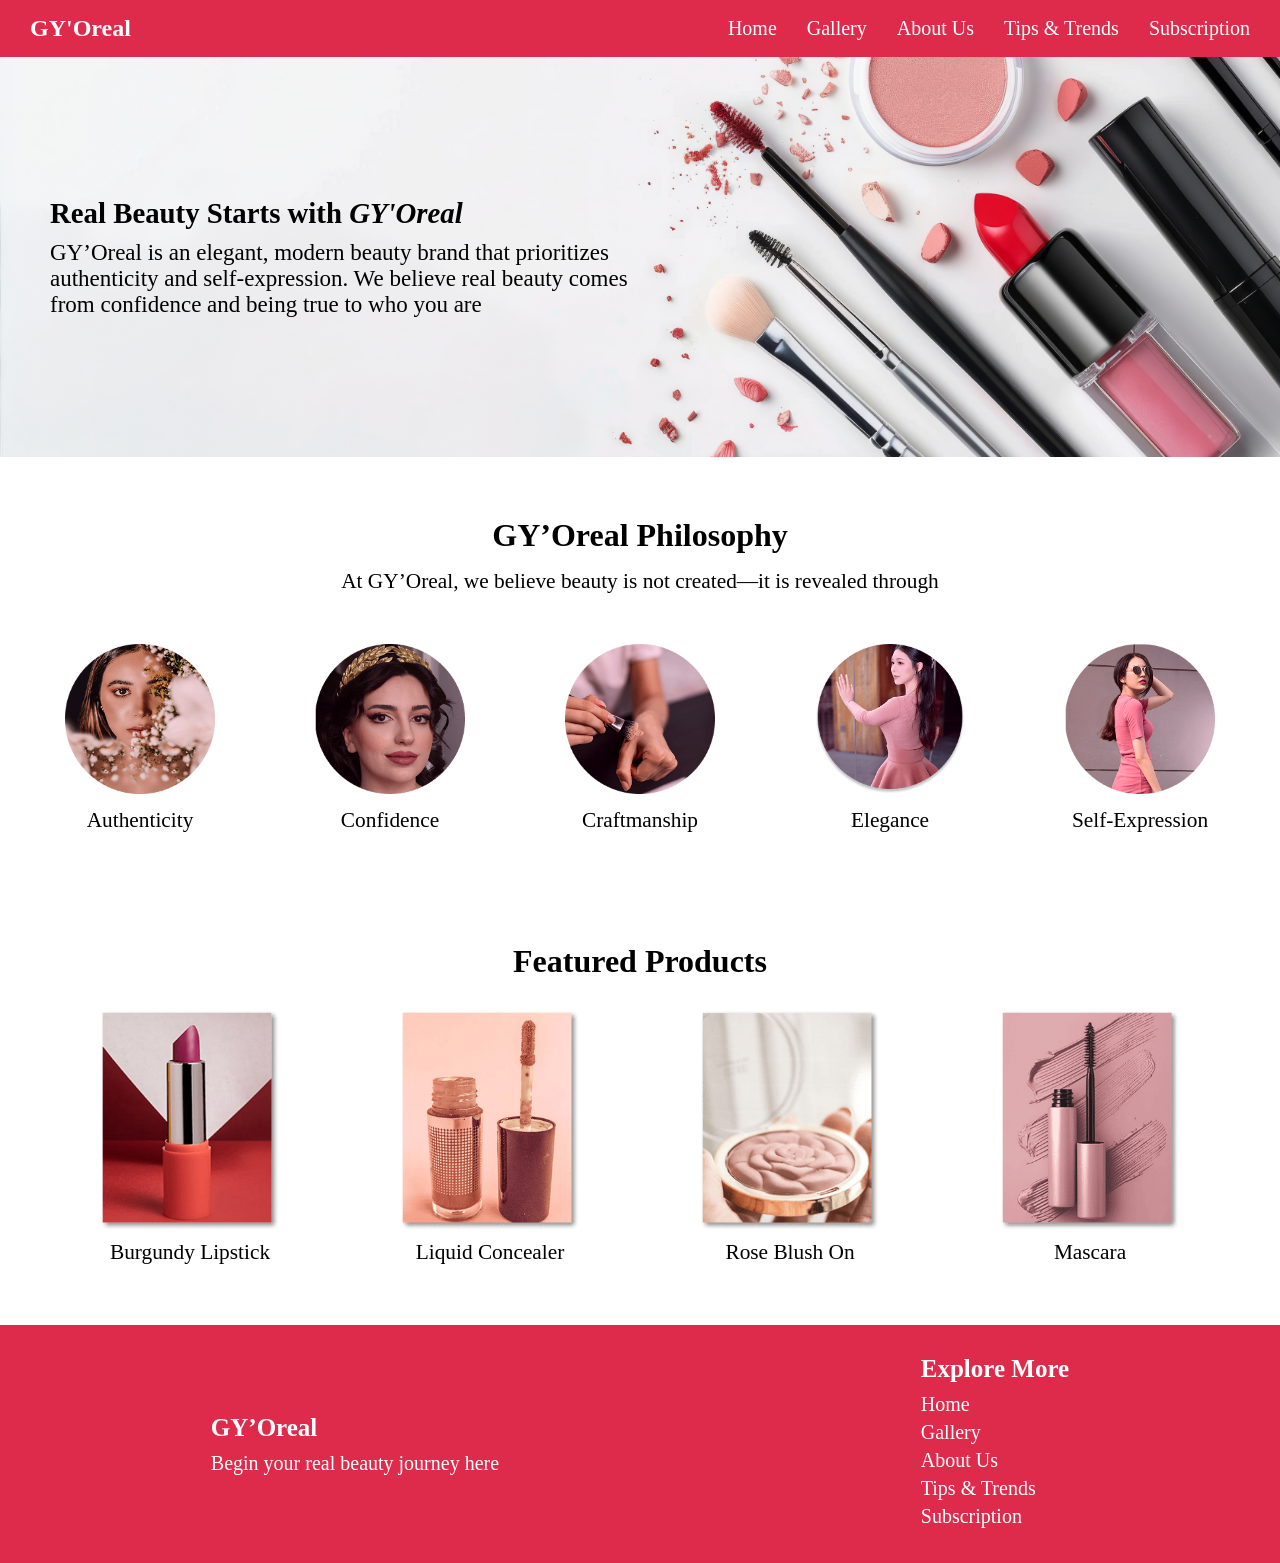
<file: index.html>
<!doctype html>
<html lang="en">
  <head>
    <meta charset="UTF-8" />
    <meta name="viewport" content="width=device-width, initial-scale=1.0" />
    <title>Home Page</title>
    <link rel="stylesheet" href="style.css" />
    <link rel="preconnect" href="https://fonts.googleapis.com" />
    <link rel="preconnect" href="https://fonts.gstatic.com" crossorigin />
    <link
      href="https://fonts.googleapis.com/css2?family=Plus+Jakarta+Sans:ital,wght@0,200..800;1,200..800&display=swap"
      rel="stylesheet"
    />
  </head>

  <body>
    <header>
      <div class="navbar">
        <nav class="nav-container">
          <div class="top-nav">
            <h1 class="logo">GY'Oreal</h1>
            <button class="menu-toggle">☰</button>
          </div>

          <ul class="nav-menu">
            <li><a href="index.html">Home</a></li>
            <li><a href="gallery.html">Gallery</a></li>
            <li><a href="about.html">About Us</a></li>
            <li><a href="tips.html">Tips & Trends</a></li>
            <li><a href="subscription.html">Subscription</a></li>
          </ul>
        </nav>
      </div>
    </header>

    <main>
      <section class="introduction">
        <div class="intro-content">
          <h1>Real Beauty Starts with <i>GY'Oreal</i></h1>
          <p>
            GY’Oreal is an elegant, modern beauty brand that prioritizes
            authenticity and self-expression. We believe real beauty comes from
            confidence and being true to who you are
          </p>
        </div>
      </section>

      <section class="philosophy">
        <h1>GY’Oreal Philosophy</h1>
        <p>
          At GY’Oreal, we believe beauty is not created—it is revealed through
        </p>

        <div class="philo-container">
          <div class="philo-item">
            <img src="Ellipse 1.png" alt="image 1" />
            <p>Authenticity</p>
          </div>

          <div class="philo-item">
            <img src="Ellipse 2.png" alt="image 2" />
            <p>Confidence</p>
          </div>

          <div class="philo-item">
            <img src="Ellipse 3.png" alt="image 3" />
            <p>Craftmanship</p>
          </div>

          <div class="philo-item">
            <img src="Ellipse 4.png" alt="image 4" />
            <p>Elegance</p>
          </div>

          <div class="philo-item">
            <img src="Ellipse 5.png" alt="image 5" />
            <p>Self-Expression</p>
          </div>
        </div>
      </section>

      <section class="products">
        <h1>Featured Products</h1>

        <div class="product-container">
          <div class="product-card">
            <img src="Burgundy lipstick.png" alt="Burgundy Lipstick" />
            <p>Burgundy Lipstick</p>
          </div>

          <div class="product-card">
            <img src="Liquid Concealer.png" alt="Liquid Concealer" />
            <p>Liquid Concealer</p>
          </div>

          <div class="product-card">
            <img src="Rose blush on.png" alt="Rose Blush On" />
            <p>Rose Blush On</p>
          </div>

          <div class="product-card">
            <img src="Mascara.png" alt="Mascara" />
            <p>Mascara</p>
          </div>
        </div>
      </section>
    </main>

    <footer class="footer">
      <div class="footer-left">
        <h1>GY’Oreal</h1>
        <p>Begin your real beauty journey here</p>
      </div>

      <div class="footer-middle">
        <h1>Explore More</h1>
        <ul class="footer-menu">
          <li><a href="index.html">Home</a></li>
          <li><a href="gallery.html">Gallery</a></li>
          <li><a href="about.html">About Us</a></li>
          <li><a href="tips.html">Tips & Trends</a></li>
          <li><a href="subscription.html">Subscription</a></li>
        </ul>
      </div>
    </footer>

    <script src="script.js"></script>
  </body>
</html>
</file>
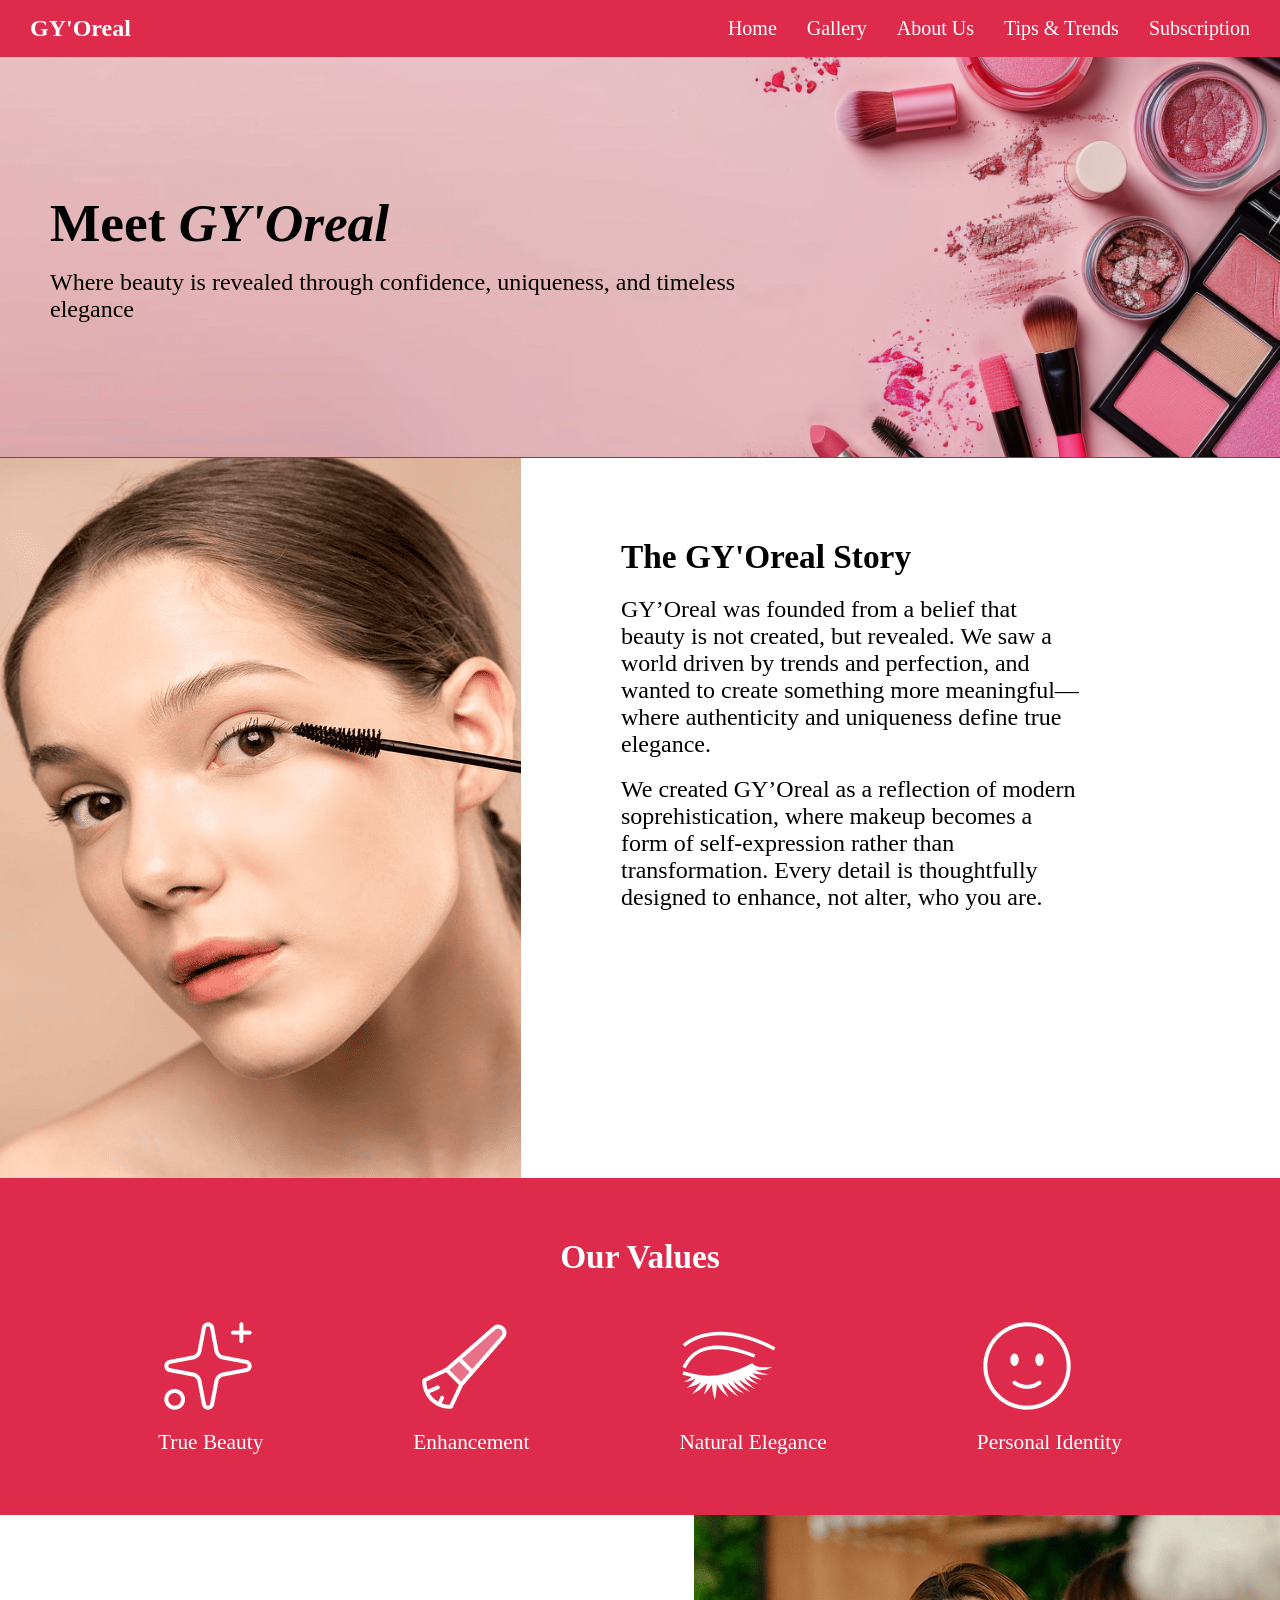
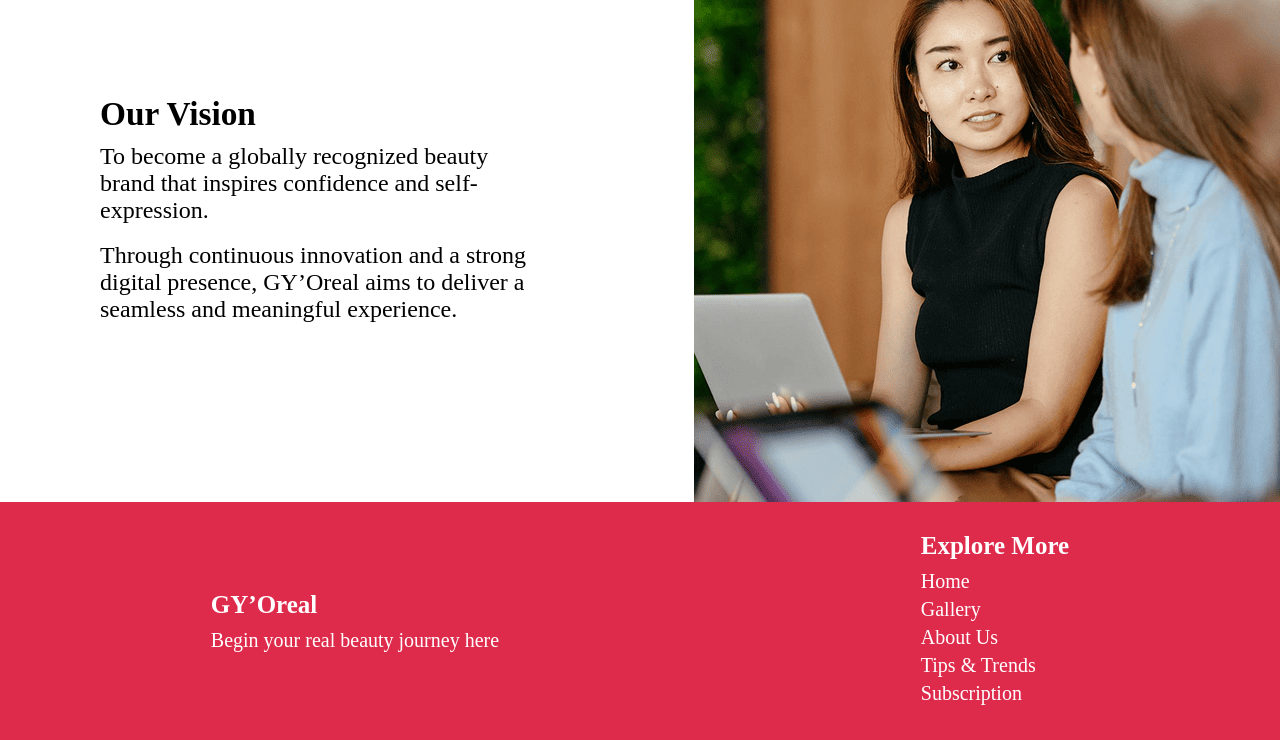
<file: about.html>
<!doctype html>
<html lang="en">
  <head>
    <meta charset="UTF-8" />
    <meta name="viewport" content="width=device-width, initial-scale=1.0" />
    <title>About Us Page</title>
    <link rel="stylesheet" href="style.css" />
    <link rel="preconnect" href="https://fonts.googleapis.com" />
    <link rel="preconnect" href="https://fonts.gstatic.com" crossorigin />
    <link
      href="https://fonts.googleapis.com/css2?family=Plus+Jakarta+Sans:ital,wght@0,200..800;1,200..800&display=swap"
      rel="stylesheet"
    />
  </head>

  <body>
    <header>
      <div class="navbar">
        <nav class="nav-container">
          <div class="top-nav">
            <h1 class="logo">GY'Oreal</h1>
            <button class="menu-toggle">☰</button>
          </div>

          <ul class="nav-menu">
            <li><a href="index.html">Home</a></li>
            <li><a href="gallery.html">Gallery</a></li>
            <li><a href="about.html">About Us</a></li>
            <li><a href="tips.html">Tips & Trends</a></li>
            <li><a href="subscription.html">Subscription</a></li>
          </ul>
        </nav>
      </div>

      <div id="hero-about">
        <div class="hero-about-content">
          <h1>Meet <i>GY'Oreal</i></h1>
          <p>
            Where beauty is revealed through confidence, uniqueness, and
            timeless elegance
          </p>
        </div>
      </div>
    </header>

    <main>
      <section class="story">
        <div class="story-container">
          <img src="woman 2.png" alt="Woman 2" />
          <div class="story-text">
            <h1>The GY'Oreal Story</h1>
            <p>
              GY’Oreal was founded from a belief that beauty is not created, but
              revealed. We saw a world driven by trends and perfection, and
              wanted to create something more meaningful—where authenticity and
              uniqueness define true elegance.
            </p>
            <br />
            <p>
              We created GY’Oreal as a reflection of modern soprehistication,
              where makeup becomes a form of self-expression rather than
              transformation. Every detail is thoughtfully designed to enhance,
              not alter, who you are.
            </p>
          </div>
        </div>
      </section>

      <section class="values">
        <div class="values-content">
          <h1>Our Values</h1>
          <div class="values-container">
            <div class="value-item">
              <img src="icon 1.png" alt="Icon 1" />
              <p>True Beauty</p>
            </div>

            <div class="value-item">
              <img src="icon 2.png" alt="Icon 2" />
              <p>Enhancement</p>
            </div>

            <div class="value-item">
              <img src="icon 3.png" alt="Icon 3" />
              <p>Natural Elegance</p>
            </div>

            <div class="value-item">
              <img src="icon 4.png" alt="Icon 4" />
              <p>Personal Identity</p>
            </div>
          </div>
        </div>
      </section>

      <section class="vision">
        <div class="vision-container">
          <div class="vision-text">
            <h1>Our Vision</h1>
            <p>
              To become a globally recognized beauty brand that inspires
              confidence and self-expression.
            </p>
            <br />
            <p>
              Through continuous innovation and a strong digital presence,
              GY’Oreal aims to deliver a seamless and meaningful experience.
            </p>
          </div>
          <img src="woman 3.png" alt="Woman 3" />
        </div>
      </section>
    </main>

    <footer class="footer">
      <div class="footer-left">
        <h1>GY’Oreal</h1>
        <p>Begin your real beauty journey here</p>
      </div>

      <div class="footer-middle">
        <h1>Explore More</h1>
        <ul class="footer-menu">
          <li><a href="index.html">Home</a></li>
          <li><a href="gallery.html">Gallery</a></li>
          <li><a href="about.html">About Us</a></li>
          <li><a href="tips.html">Tips & Trends</a></li>
          <li><a href="subscription.html">Subscription</a></li>
        </ul>
      </div>
    </footer>

    <script src="script.js"></script>
  </body>
</html>
</file>
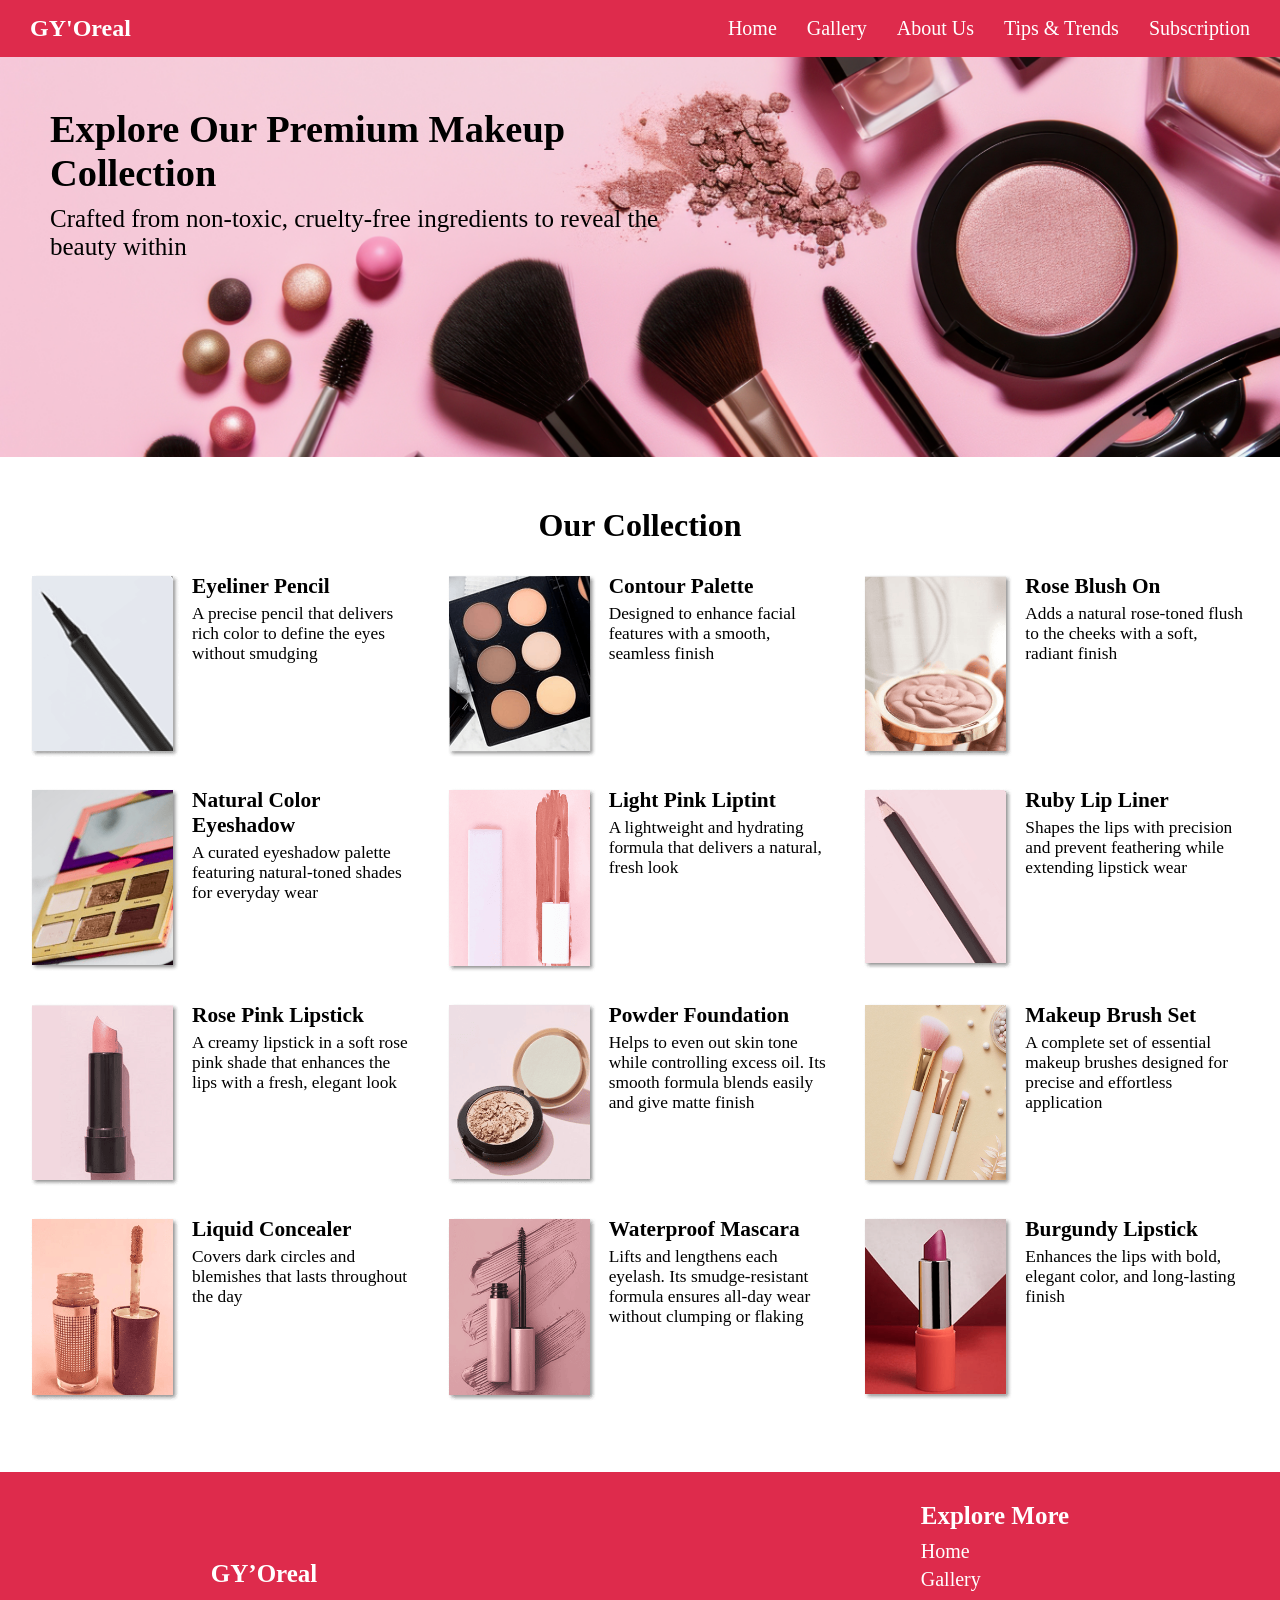
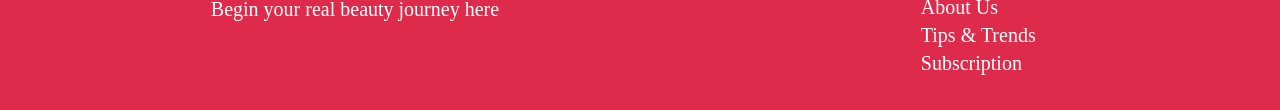
<file: gallery.html>
<!doctype html>
<html lang="en">
  <head>
    <meta charset="UTF-8" />
    <meta name="viewport" content="width=device-width, initial-scale=1.0" />
    <title>Gallery Page</title>
    <link rel="stylesheet" href="style.css" />
    <link rel="preconnect" href="https://fonts.googleapis.com" />
    <link rel="preconnect" href="https://fonts.gstatic.com" crossorigin />
    <link
      href="https://fonts.googleapis.com/css2?family=Plus+Jakarta+Sans:ital,wght@0,200..800;1,200..800&display=swap"
      rel="stylesheet"
    />
  </head>

  <body>
    <header>
      <div class="navbar">
        <nav class="nav-container">
          <div class="top-nav">
            <h1 class="logo">GY'Oreal</h1>
            <button class="menu-toggle">☰</button>
          </div>

          <ul class="nav-menu">
            <li><a href="index.html">Home</a></li>
            <li><a href="gallery.html">Gallery</a></li>
            <li><a href="about.html">About Us</a></li>
            <li><a href="tips.html">Tips & Trends</a></li>
            <li><a href="subscription.html">Subscription</a></li>
          </ul>
        </nav>
      </div>

      <div id="hero-gallery">
        <div class="hero-gallery-content">
          <h1>Explore Our Premium Makeup Collection</h1>
          <p>
            Crafted from non-toxic, cruelty-free ingredients to reveal the beauty
            within
          </p>
        </div>
      </div>
    </header>

    <main>
      <div class="gallery">
        <h1>Our Collection</h1>
      </div>
      <div class="gallery-container">
        <div class="gallery-item">
          <img src="Eyeliner.png" alt="Eyeliner" />
          <div class="desc">
            <h3>Eyeliner Pencil</h3>
            <p>
              A precise pencil that delivers rich color to define the eyes
              without smudging
            </p>
          </div>
        </div>

          <div class="gallery-item">
            <img src="Contour.png" alt="Contour" />
            <div class="desc">
              <h3>Contour Palette</h3>
              <p>
                Designed to enhance facial features with a smooth, seamless
                finish
              </p>
            </div>
          </div>

          <div class="gallery-item">
            <img src="Rose blush on.png" alt="Rose Blush On" />
            <div class="desc">
              <h3>Rose Blush On</h3>
              <p>
                Adds a natural rose-toned flush to the cheeks with a soft,
                radiant finish
              </p>
            </div>
          </div>

          <div class="gallery-item">
            <img src="Eyeshadow.png" alt="Eyeshadow" />
            <div class="desc">
              <h3>Natural Color Eyeshadow</h3>
              <p>
                A curated eyeshadow palette featuring natural-toned shades for
                everyday wear
              </p>
            </div>
          </div>

          <div class="gallery-item">
            <img src="Liptint.png" alt="Liptint" />
            <div class="desc">
              <h3>Light Pink Liptint</h3>
              <p>
                A lightweight and hydrating formula that delivers a natural,
                fresh look
              </p>
            </div>
          </div>

          <div class="gallery-item">
            <img src="Lip liner.png" alt="Lip Liner" />
            <div class="desc">
              <h3>Ruby Lip Liner</h3>
              <p>
                Shapes the lips with precision and prevent feathering while
                extending lipstick wear
              </p>
            </div>
          </div>

          <div class="gallery-item">
            <img src="Rose lipstick.png" alt="Rose Lipstick" />
            <div class="desc">
              <h3>Rose Pink Lipstick</h3>
              <p>
                A creamy lipstick in a soft rose pink shade that enhances the
                lips with a fresh, elegant look
              </p>
            </div>
          </div>

          <div class="gallery-item">
            <img src="Powder.png" alt="Powder" />
            <div class="desc">
              <h3>Powder Foundation</h3>
              <p>
                Helps to even out skin tone while controlling excess oil. Its
                smooth formula blends easily and give matte finish
              </p>
            </div>
          </div>

          <div class="gallery-item">
            <img src="Brush.png" alt="Brush" />
            <div class="desc">
              <h3>Makeup Brush Set</h3>
              <p>
                A complete set of essential makeup brushes designed for precise and effortless application
              </p>
            </div>
          </div>

          <div class="gallery-item">
            <img src="Liquid Concealer.png" alt="iquid Concealer" />
            <div class="desc">
              <h3>Liquid Concealer</h3>
              <p>
                Covers dark circles and blemishes that lasts throughout the day
              </p>
            </div>
          </div>

          <div class="gallery-item">
            <img src="Mascara.png" alt="Mascara" />
            <div class="desc">
              <h3>Waterproof Mascara</h3>
              <p>
                Lifts and lengthens each eyelash. Its smudge-resistant formula ensures all-day wear without clumping or flaking
              </p>
            </div>
          </div>

          <div class="gallery-item">
            <img src="Burgundy lipstick.png" alt="Burgundy Lipstick" />
            <div class="desc">
              <h3>Burgundy Lipstick</h3>
              <p>
                Enhances the lips with bold, elegant color, and long-lasting finish
              </p>
            </div>
          </div>
        </div>
      </section>
    </main>

    <footer class="footer">
      <div class="footer-left">
        <h1>GY’Oreal</h1>
        <p>Begin your real beauty journey here</p>
      </div>

      <div class="footer-middle">
        <h1>Explore More</h1>
        <ul class="footer-menu">
          <li><a href="index.html">Home</a></li>
          <li><a href="gallery.html">Gallery</a></li>
          <li><a href="about.html">About Us</a></li>
          <li><a href="tips.html">Tips & Trends</a></li>
          <li><a href="subscription.html">Subscription</a></li>
        </ul>
      </div>
    </footer>

    <script src="script.js"></script>
  </body>
</html>
</file>
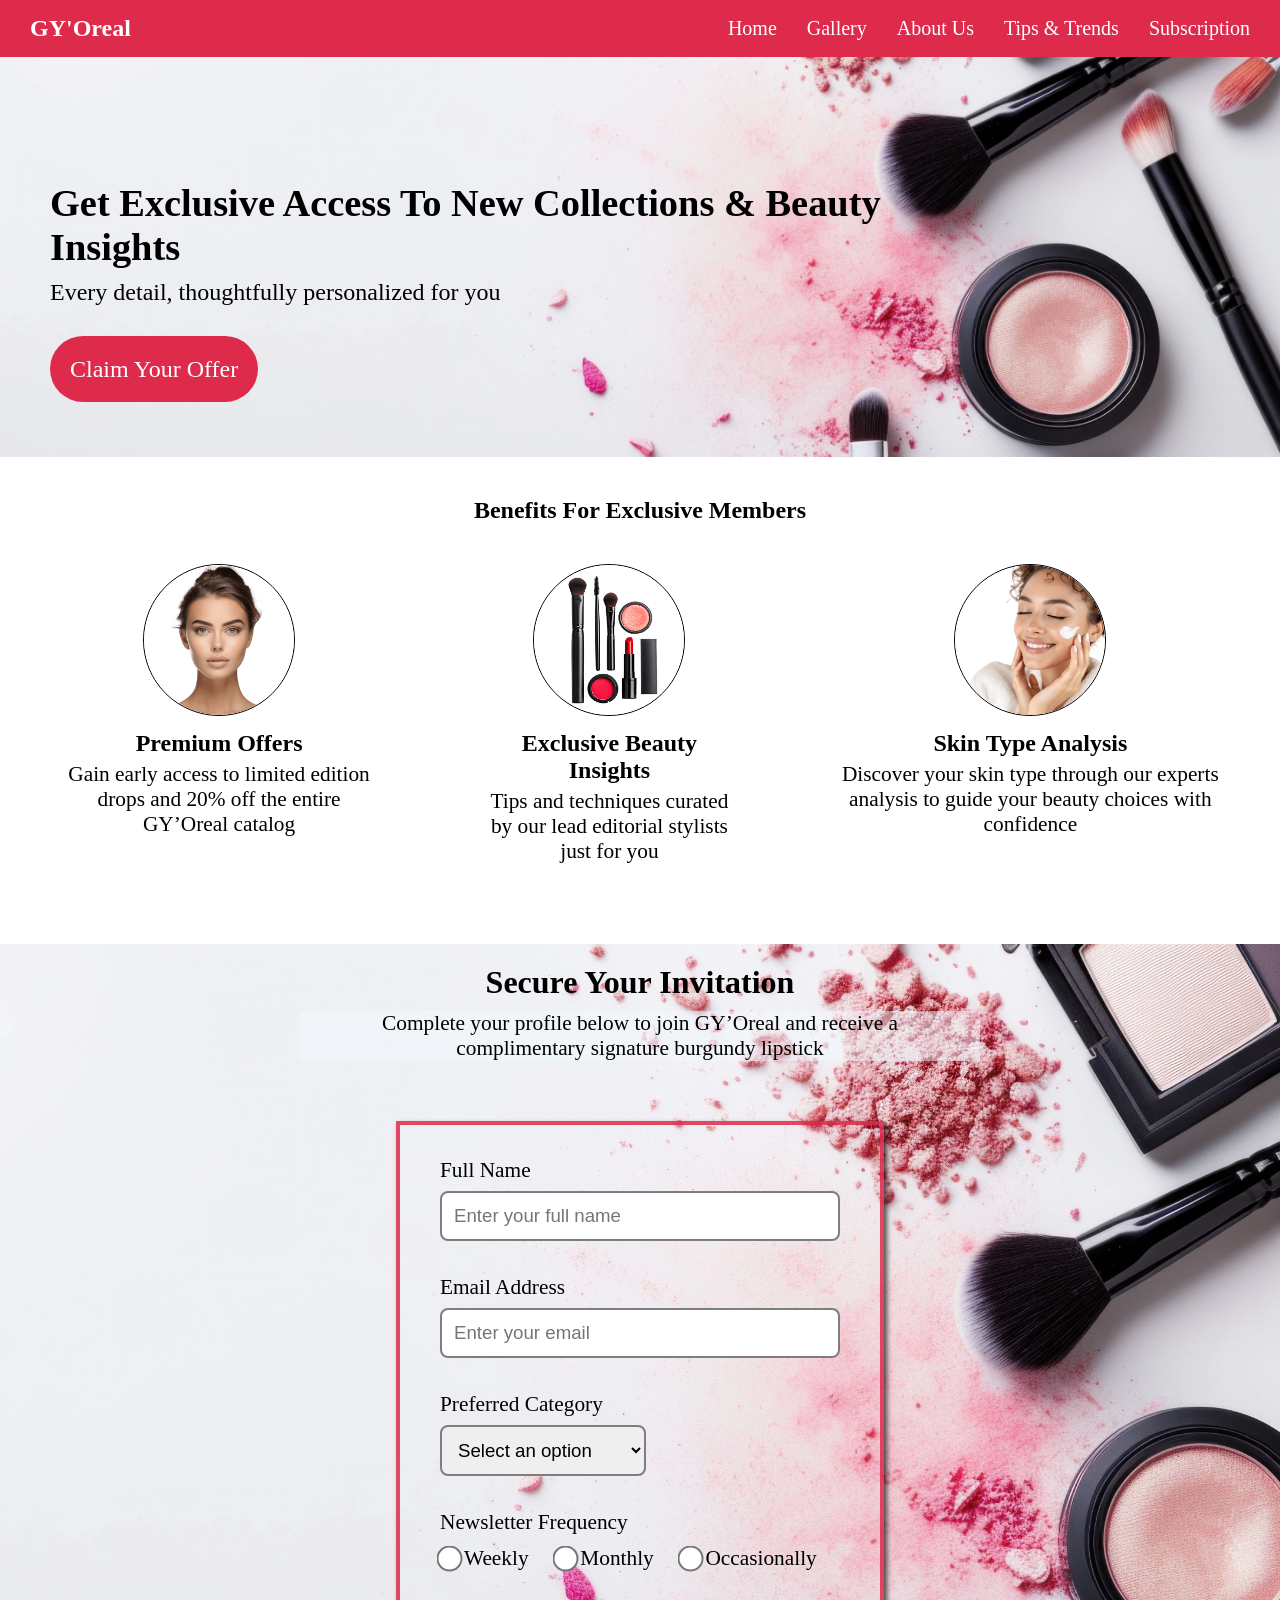
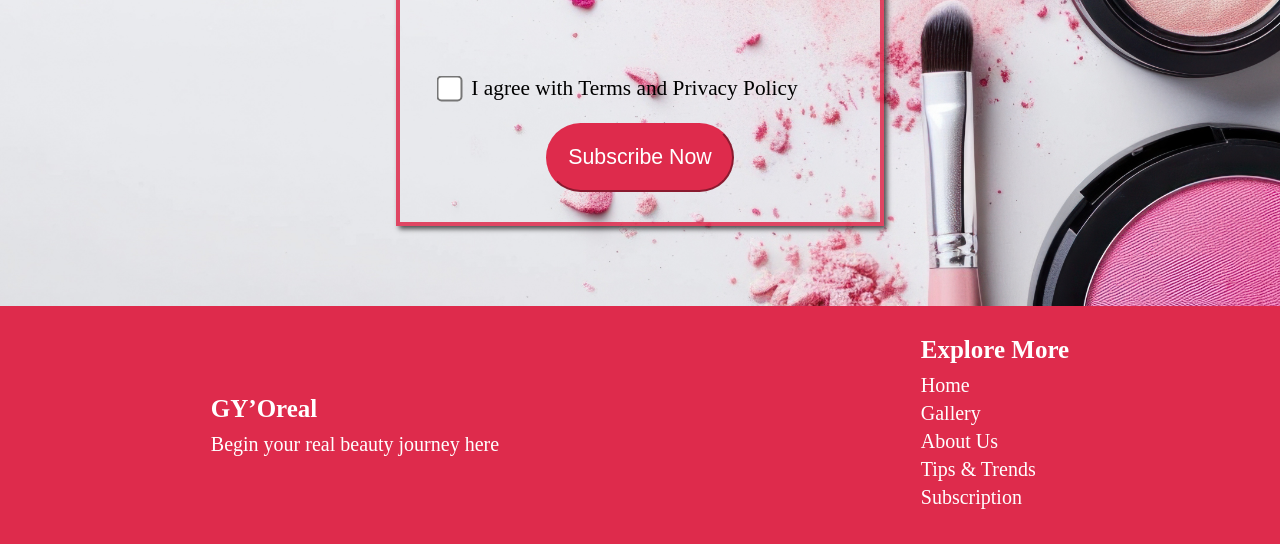
<file: subscription.html>
<!doctype html>
<html lang="en">
  <head>
    <meta charset="UTF-8" />
    <meta name="viewport" content="width=device-width, initial-scale=1.0" />
    <title>Subscription Page</title>
    <link rel="stylesheet" href="style.css" />
    <link rel="preconnect" href="https://fonts.googleapis.com" />
    <link rel="preconnect" href="https://fonts.gstatic.com" crossorigin />
    <link
      href="https://fonts.googleapis.com/css2?family=Plus+Jakarta+Sans:ital,wght@0,200..800;1,200..800&display=swap"
      rel="stylesheet"
    />
  </head>

  <body>
    <header>
      <div class="navbar">
        <nav class="nav-container">
          <div class="top-nav">
            <h1 class="logo">GY'Oreal</h1>
            <button class="menu-toggle">☰</button>
          </div>

          <ul class="nav-menu">
            <li><a href="index.html">Home</a></li>
            <li><a href="gallery.html">Gallery</a></li>
            <li><a href="about.html">About Us</a></li>
            <li><a href="tips.html">Tips & Trends</a></li>
            <li><a href="subscription.html">Subscription</a></li>
          </ul>
        </nav>
      </div>

      <div id="hero-subscription">
        <div class="hero-subscription-content">
          <h1>Get Exclusive Access To New Collections & Beauty Insights</h1>
          <p>Every detail, thoughtfully personalized for you</p>
          <a href="#form-container" class="btn-subscription"
            >Claim Your Offer</a
          >
        </div>
      </div>
    </header>

    <main>
      <section class="benefit">
        <h1>Benefits For Exclusive Members</h1>
        <div class="benefit-container">
          <div class="benefit-item">
            <img src="img1subspage.png" alt="Image 1" />
            <h3>Premium Offers</h3>
            <p>
              Gain early access to limited edition drops and 20% off the entire
              GY’Oreal catalog
            </p>
          </div>

          <div class="benefit-item">
            <img src="img2subspage.png" alt="Image 2" />
            <h3>Exclusive Beauty Insights</h3>
            <p>
              Tips and techniques curated by our lead editorial stylists just
              for you
            </p>
          </div>

          <div class="benefit-item">
            <img src="img3subspage.png" alt="Image 3" />
            <h3>Skin Type Analysis</h3>
            <p>
              Discover your skin type through our experts analysis to guide your
              beauty choices with confidence
            </p>
          </div>
        </div>
      </section>

      <section class="subscription-form">
        <h1>Secure Your Invitation</h1>
        <p>
          Complete your profile below to join GY’Oreal and receive a
          complimentary signature burgundy lipstick
        </p>
        <div id="form-container">
          <form>
            <div class="input-container">
              <label for="fullname">Full Name</label>
              <input
                type="text"
                name="fullname"
                id="fullname"
                placeholder="Enter your full name"
              />
            </div>

            <div class="input-container">
              <label for="email">Email Address</label>
              <input
                type="email"
                name="email"
                id="email"
                placeholder="Enter your email"
              />
            </div>

            <div class="input-container">
              <label for="category">Preferred Category</label>
              <div class="select-wrapper">
                <select name="category" id="category">
                  <option value="" disabled selected>Select an option</option>
                  <option value="lips">Lip Products</option>
                  <option value="eyes">Eye Products</option>
                  <option value="face">Face & Foundation</option>
                  <option value="brushes">Brushes & Tools</option>
                  <option value="all">All Products</option>
                </select>
              </div>
            </div>

            <div class="input-container">
              <label>Newsletter Frequency</label>
              <div class="radio-group">
                <label class="radio-label">
                  <input type="radio" name="frequency" value="weekly" />
                  <span class="radio-custom"></span>
                  Weekly
                </label>

                <label class="radio-label">
                  <input type="radio" name="frequency" value="monthly" />
                  <span class="radio-custom"></span>
                  Monthly
                </label>

                <label class="radio-label">
                  <input type="radio" name="frequency" value="occasionally" />
                  <span class="radio-custom"></span>
                  Occasionally
                </label>
              </div>
            </div>

            <div class="policy-container">
              <input type="checkbox" name="policy" id="policy" />
              <label for="policy">I agree with Terms and Privacy Policy</label>
            </div>

            <button type="submit" id="btn-submit">Subscribe Now</button>
          </form>
        </div>
        <script src="script.js"></script>
      </section>
    </main>

    <footer class="footer">
      <div class="footer-left">
        <h1>GY’Oreal</h1>
        <p>Begin your real beauty journey here</p>
      </div>

      <div class="footer-middle">
        <h1>Explore More</h1>
        <ul class="footer-menu">
          <li><a href="index.html">Home</a></li>
          <li><a href="gallery.html">Gallery</a></li>
          <li><a href="about.html">About Us</a></li>
          <li><a href="tips.html">Tips & Trends</a></li>
          <li><a href="subscription.html">Subscription</a></li>
        </ul>
      </div>
    </footer>

    <script src="script.js"></script>
  </body>
</html>
</file>
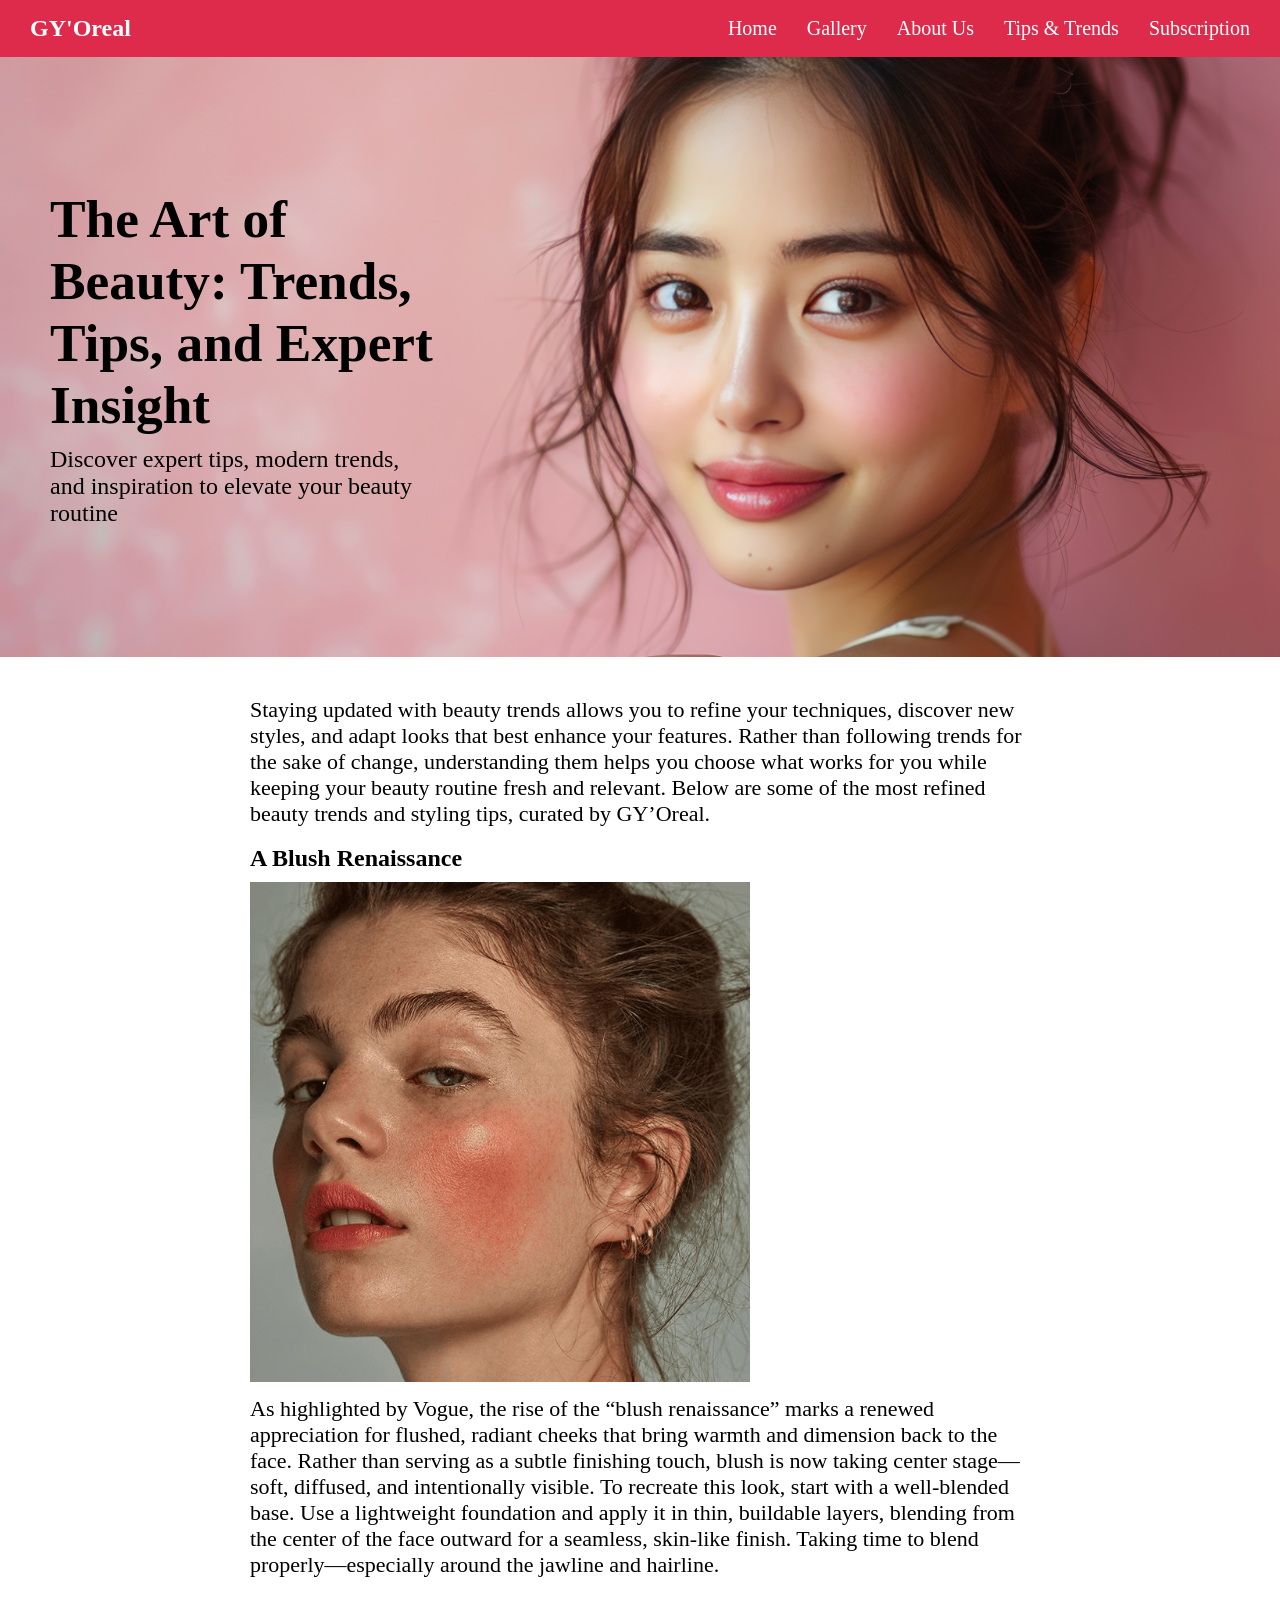
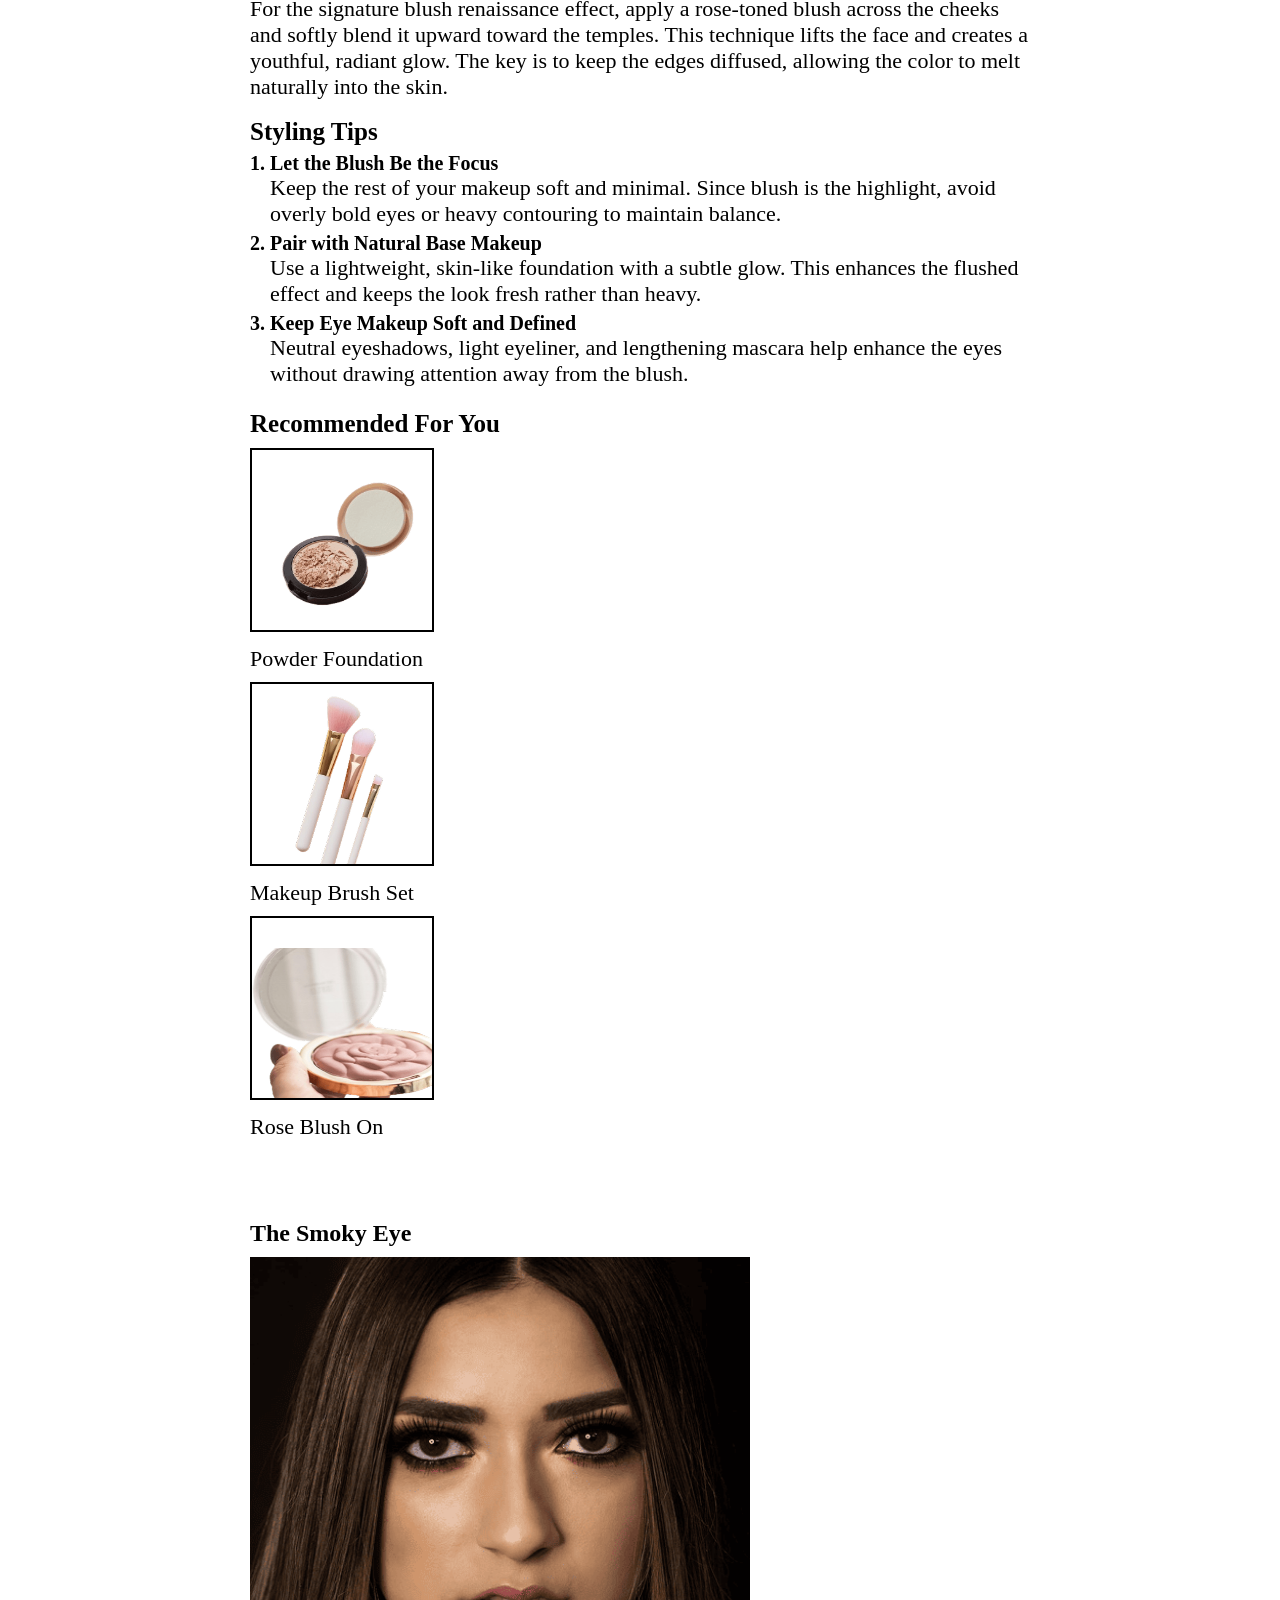
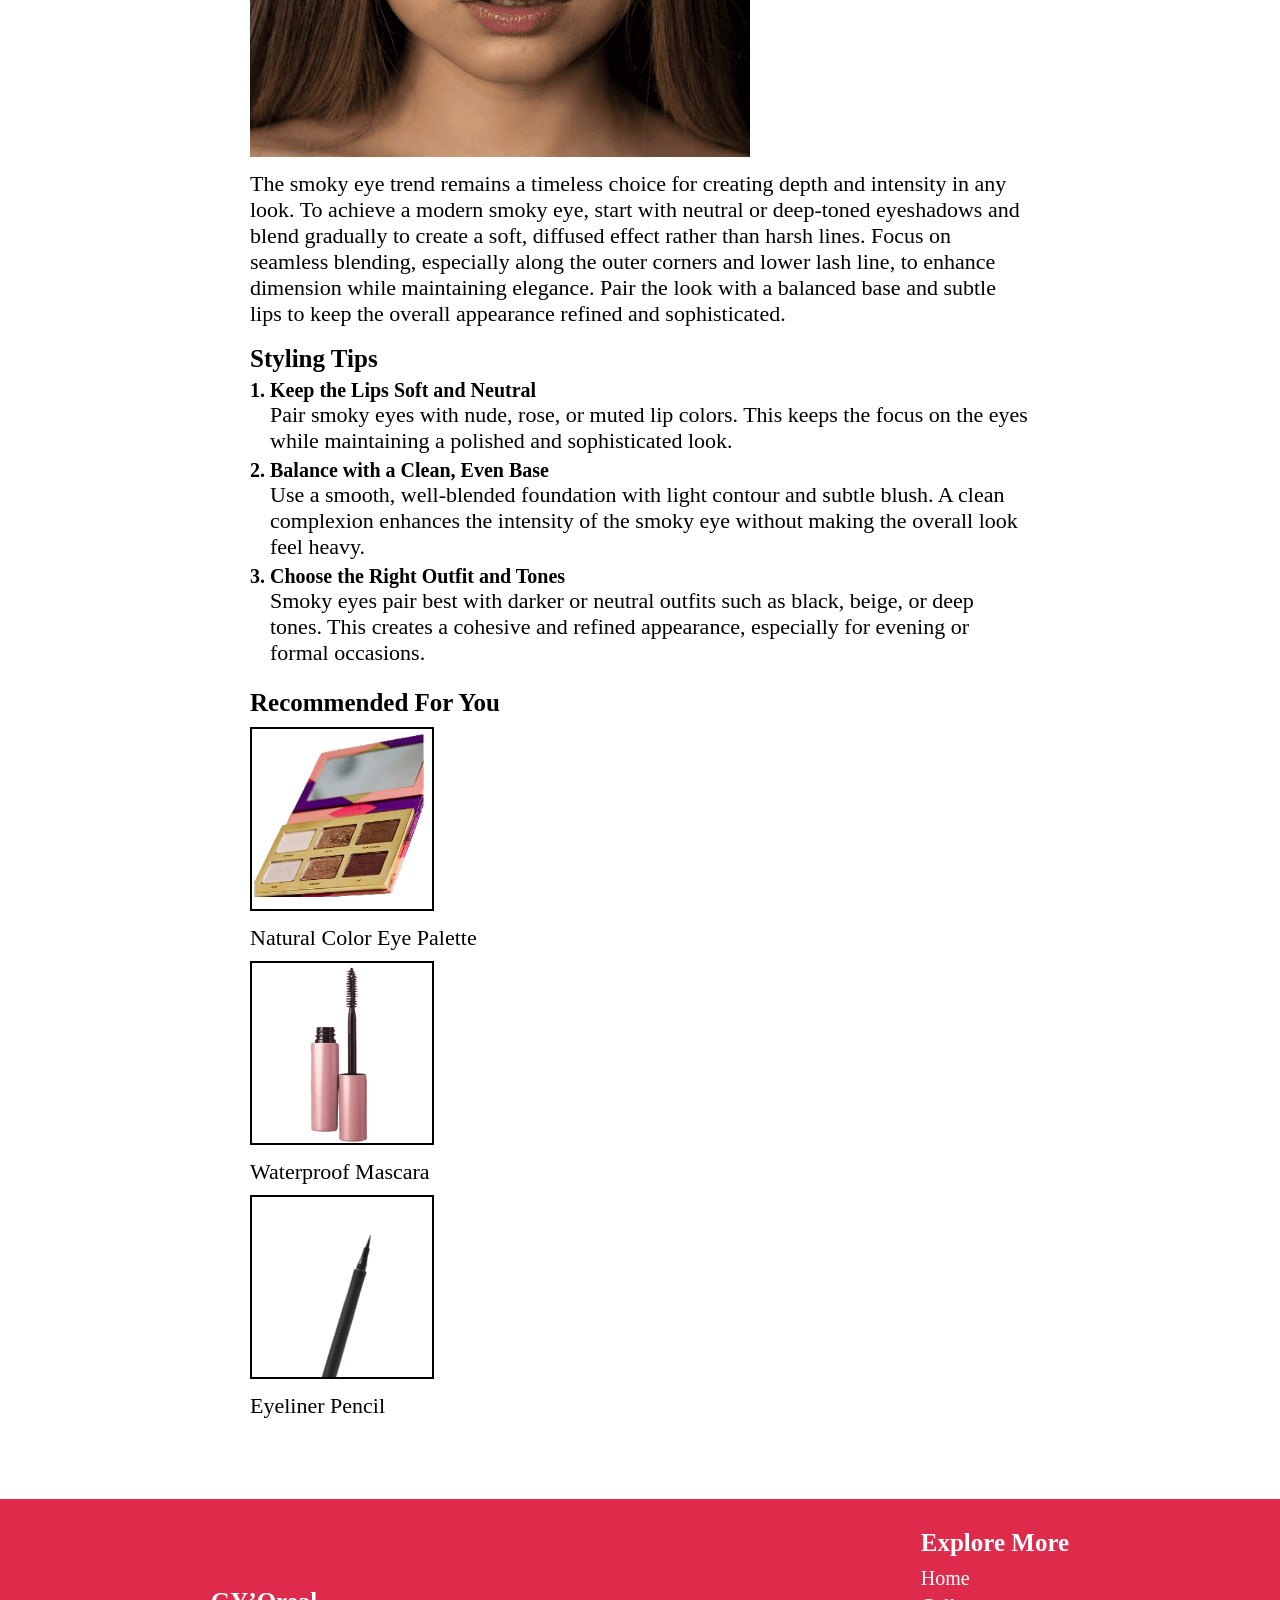
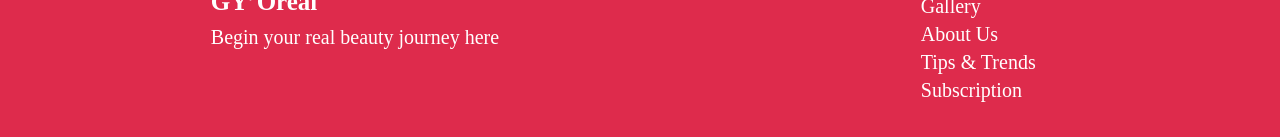
<file: tips.html>
<!doctype html>
<html lang="en">
  <head>
    <meta charset="UTF-8" />
    <meta name="viewport" content="width=device-width, initial-scale=1.0" />
    <title>Tips & Trends Page</title>
    <link rel="stylesheet" href="style.css" />
    <link rel="preconnect" href="https://fonts.googleapis.com" />
    <link rel="preconnect" href="https://fonts.gstatic.com" crossorigin />
    <link
      href="https://fonts.googleapis.com/css2?family=Plus+Jakarta+Sans:ital,wght@0,200..800;1,200..800&display=swap"
      rel="stylesheet"
    />
  </head>

  <body>
    <header>
      <div class="navbar">
        <nav class="nav-container">
          <div class="top-nav">
            <h1 class="logo">GY'Oreal</h1>
            <button class="menu-toggle">☰</button>
          </div>

          <ul class="nav-menu">
            <li><a href="index.html">Home</a></li>
            <li><a href="gallery.html">Gallery</a></li>
            <li><a href="about.html">About Us</a></li>
            <li><a href="tips.html">Tips & Trends</a></li>
            <li><a href="subscription.html">Subscription</a></li>
          </ul>
        </nav>
      </div>

      <div id="hero-tips">
        <div class="hero-tips-content">
          <h1>The Art of Beauty: Trends, Tips, and Expert Insight</h1>
          <p>
            Discover expert tips, modern trends, and inspiration to elevate your
            beauty routine
          </p>
        </div>
      </div>
    </header>

    <main>
      <section class="article">
        <div class="article-container">
          <p>
            Staying updated with beauty trends allows you to refine your
            techniques, discover new styles, and adapt looks that best enhance
            your features. Rather than following trends for the sake of change,
            understanding them helps you choose what works for you while keeping
            your beauty routine fresh and relevant. Below are some of the most
            refined beauty trends and styling tips, curated by GY’Oreal.
          </p>
          <br />
          <div class="article-content">
            <h1>A Blush Renaissance</h1>
            <img src="image 1.png" alt="Image 1" />
            <p>
              As highlighted by Vogue, the rise of the “blush renaissance” marks
              a renewed appreciation for flushed, radiant cheeks that bring
              warmth and dimension back to the face. Rather than serving as a
              subtle finishing touch, blush is now taking center stage—soft,
              diffused, and intentionally visible. To recreate this look, start
              with a well-blended base. Use a lightweight foundation and apply
              it in thin, buildable layers, blending from the center of the face
              outward for a seamless, skin-like finish. Taking time to blend
              properly—especially around the jawline and hairline.
            </p>
            <br />
            <p>
              For the signature blush renaissance effect, apply a rose-toned
              blush across the cheeks and softly blend it upward toward the
              temples. This technique lifts the face and creates a youthful,
              radiant glow. The key is to keep the edges diffused, allowing the
              color to melt naturally into the skin.
            </p>
            <br />
            <h2>Styling Tips</h2>
            <ol>
              <strong><li>Let the Blush Be the Focus</li></strong>
              <div class="styling-desc">
                <p>
                  Keep the rest of your makeup soft and minimal. Since blush is
                  the highlight, avoid overly bold eyes or heavy contouring to
                  maintain balance.
                </p>
              </div>

              <strong><li>Pair with Natural Base Makeup</li></strong>
              <div class="styling-desc">
                <p>
                  Use a lightweight, skin-like foundation with a subtle glow.
                  This enhances the flushed effect and keeps the look fresh
                  rather than heavy.
                </p>
              </div>

              <strong><li>Keep Eye Makeup Soft and Defined</li></strong>
              <div class="styling-desc">
                <p>
                  Neutral eyeshadows, light eyeliner, and lengthening mascara
                  help enhance the eyes without drawing attention away from the
                  blush.
                </p>
              </div>
            </ol>
            <br />
            <div class="recommended-container">
              <h2>Recommended For You</h2>
              <div class="recommended-content">
                <div class="recommended-item">
                  <img
                    src="PowderFoundationRecommended.png"
                    alt="Powder Foundation"
                  />
                  <p>Powder Foundation</p>
                </div>

                <div class="recommended-item">
                  <img src="BrushRecommended.png" alt="Makeup Brush Set" />
                  <p>Makeup Brush Set</p>
                </div>

                <div class="recommended-item">
                  <img src="BlushRecommended.png" alt="Rose Blush On" />
                  <p>Rose Blush On</p>
                </div>
              </div>
            </div>
          </div>

          <div class="article-content">
            <h1>The Smoky Eye</h1>
            <img src="image 2.png" alt="" />
            <p>
              The smoky eye trend remains a timeless choice for creating depth
              and intensity in any look. To achieve a modern smoky eye, start
              with neutral or deep-toned eyeshadows and blend gradually to
              create a soft, diffused effect rather than harsh lines. Focus on
              seamless blending, especially along the outer corners and lower
              lash line, to enhance dimension while maintaining elegance. Pair
              the look with a balanced base and subtle lips to keep the overall
              appearance refined and sophisticated.
            </p>
            <br />
            <h2>Styling Tips</h2>
            <ol>
              <strong><li>Keep the Lips Soft and Neutral</li></strong>
              <div class="styling-desc">
                <p>
                  Pair smoky eyes with nude, rose, or muted lip colors. This
                  keeps the focus on the eyes while maintaining a polished and
                  sophisticated look.
                </p>
              </div>

              <strong><li>Balance with a Clean, Even Base</li></strong>
              <div class="styling-desc">
                <p>
                  Use a smooth, well-blended foundation with light contour and
                  subtle blush. A clean complexion enhances the intensity of the
                  smoky eye without making the overall look feel heavy.
                </p>
              </div>

              <strong><li>Choose the Right Outfit and Tones</li></strong>
              <div class="styling-desc">
                <p>
                  Smoky eyes pair best with darker or neutral outfits such as
                  black, beige, or deep tones. This creates a cohesive and
                  refined appearance, especially for evening or formal
                  occasions.
                </p>
              </div>
            </ol>
            <br />
            <div class="recommended-container">
              <h2>Recommended For You</h2>
              <div class="recommended-content">
                <div class="recommended-item">
                  <img src="EyeshadowRecommended.png" alt="Eyeshadow" />
                  <p>Natural Color Eye Palette</p>
                </div>

                <div class="recommended-item">
                  <img src="MascaraRecommended.png" alt="Mascara" />
                  <p>Waterproof Mascara</p>
                </div>

                <div class="recommended-item">
                  <img src="EyelinerRecommended.png" alt="Eyeliner" />
                  <p>Eyeliner Pencil</p>
                </div>
              </div>
            </div>
          </div>
        </div>
      </section>
    </main>

    <footer class="footer">
      <div class="footer-left">
        <h1>GY’Oreal</h1>
        <p>Begin your real beauty journey here</p>
      </div>

      <div class="footer-middle">
        <h1>Explore More</h1>
        <ul class="footer-menu">
          <li><a href="index.html">Home</a></li>
          <li><a href="gallery.html">Gallery</a></li>
          <li><a href="about.html">About Us</a></li>
          <li><a href="tips.html">Tips & Trends</a></li>
          <li><a href="subscription.html">Subscription</a></li>
        </ul>
      </div>
    </footer>

    <script src="script.js"></script>
  </body>
</html>
</file>
<file: style.css>
/* reset */
* {
  margin: 0;
  padding: 0;
}

.navbar {
  background: #de2b4c;
  color: white;
  padding: 15px 30px;
}

.nav-container {
  display: flex;
  justify-content: space-between;
  align-items: center;
}

.menu-toggle {
  display: none;
}

.nav-menu {
  display: flex;
  gap: 30px;
  list-style: none;
  font-size: 20px;
}

.nav-menu a {
  color: white;
  text-decoration: none;
}

.introduction {
  background: url("vecteezy_makeup-brushes-and-products-on-white-background_48471646.jpeg") center/cover;
  display: flex;
  align-items: center;
  height: 400px;
  font-size: larger;
}

.intro-content {
  margin-left: 50px;
  width: 48%;
}

.intro-content h1 {
  margin-bottom: 10px;
}

.intro-content p {
  font-size: 23px;
}

.philosophy {
  text-align: center;
  padding: 60px;
}

.philosophy h1 {
  font-size: 24pt;
  margin-bottom: 15px;
}

.philosophy p {
  font-size: 16pt;
}

.philo-container {
  display: flex;
  justify-content: center;
  gap: 100px;
  flex-wrap: wrap;
}

.philo-item img {
  margin-top: 50px;
  height: 150px;
  width: 150px;
  margin-bottom: 10px;
}

.products {
  text-align: center;
  margin-top: 50px;
  margin-left: 60px;
  margin-right: 60px;
  margin-bottom: 60px;
}

.product-container {
  display: flex;
  flex-wrap: wrap;
  justify-content: center;
  gap: 120px;
  margin-top: 30px;
}

.product-card img {
  width: 180px;
  margin-bottom: 5px;
}

.products h1 {
  font-size: 24pt;
}

.product-card p {
  font-size: 16pt;
}

.footer {
  background: #de2b4c;
  color: white;
  display: flex;
  justify-content: space-around;
  align-items: center;
  padding: 30px 0px;
}

.footer a {
  color: white;
  text-decoration: none;
}

.footer p {
  font-size: 20px;
}

.footer ul {
  font-size: 20px;
}

.footer li {
  margin-bottom: 5px;
}

.footer-menu {
  list-style: none;
}

.footer h1 {
  margin-bottom: 10px;
  font-size: 25px;
}

/* Gallery */
#hero-gallery {
  background: url("hero\ section\ 2.jpg") center/cover;
  display: flex;
  height: 400px;
}

.hero-gallery-content {
  margin-top: 50px;
  margin-left: 50px;
  width: 50%;
  font-size: larger;
}

.hero-gallery-content p {
  margin-top: 10px;
  font-size: 25px;
}

.gallery h1 {
  display: flex;
  justify-content: center;
  margin-top: 50px;
  font-size: 24pt;
}

.gallery-container {
  display: grid;
  grid-template-columns: repeat(auto-fit, minmax(300px, 1fr));
  gap: 30px;
  padding: 30px 30px;
  margin-bottom: 40px;
}

.gallery-item {
  display: flex;
  align-items: start;
  gap: 12px;
}

.gallery-item h3 {
  font-size: 16pt;
}

.gallery-item p {
  margin-top: 5px;
  font-size: 13pt;
  width: 100%;
}

.gallery-item img {
  width: 150px;
  height: auto;
  object-fit: cover;
  transition: 0.4s;
}

.gallery-item:hover img {
  transform: scale(1.1);
}

/* About Us */
#hero-about {
  background: url("hero\ section\ 3.jpeg") center/cover;
  display: flex;
  height: 400px;
  align-items: center;
}

.hero-about-content {
  margin-left: 50px;
  width: 60%;
}

.hero-about-content h1 {
  margin-bottom: 15px;
  font-size: 40pt;
}

.hero-about-content p {
  font-size: 18pt;
}

.story-container {
  border-top: black outset 1.8px;
  display: flex;
  align-items: start;
}

.story-container img {
  max-width: 600px;
}

.story-text {
  margin-left: 100px;
  margin-top: 80px;
}

.story-text h1 {
  margin-bottom: 20px;
  font-size: 25pt;
}

.story-text p {
  font-size: 18pt;
  width: 70%;
}

.values {
  background-color: #de2b4c;
  color: white;
  display: flex;
  justify-content: center;
  align-items: center;
  padding: 60px;
}

.values h1 {
  font-size: 25pt;
  text-align: center;
  margin-bottom: 40px;
}

.values-container {
  gap: 150px;
  display: flex;
  justify-content: center;
  align-items: center;
  flex-wrap: wrap;
}

.value-item p {
  margin-top: 10px;
  font-size: 16pt;
}

.vision-container {
  display: flex;
  align-items: center;
  justify-content: right;
  margin-left: 100px;
}

.vision-container img {
  max-width: 600px;
}

.vision-text h1 {
  margin-bottom: 10px;
  font-size: 25pt;
}

.vision-text p {
  font-size: 18pt;
  width: 75%;
}

/* Tips & Trends */
#hero-tips {
  background: url("hero\ section\ 4.jpg") center/cover;
  display: flex;
  height: 600px;
  align-items: center;
}

.hero-tips-content {
  margin-left: 50px;
  width: 30%;
}

.hero-tips-content h1 {
  margin-bottom: 10px;
  font-size: 40pt;
}

.hero-tips-content p {
  font-size: 18pt;
}

.article {
  margin-top: 40px;
  margin-left: 250px;
  margin-right: 250px;
}

.article-container h1 {
  margin-bottom: 10px;
}

.article-container img {
  height: 500px;
  width: 500px;
  margin-bottom: 10px;
}

.article-container p {
  font-size: 22px;
  width: 100%;
}

.article-container h2 {
  font-size: 25px;
}

.article-content ol {
  margin-left: 20px;
  margin-top: 6px;
  font-size: 20px;
}

.styling-desc {
  margin-bottom: 5px;
}

.recommended-item img {
  margin-top: 10px;
  border: black solid 2px;
  width: 180px;
  height: 180px;
}

.recommended-content {
  display: grid;
  grid-template-columns: repeat(3, minmax(400, 1fr));
}

.recommended-container {
  margin-bottom: 80px;
}

/* Subscription */
#hero-subscription {
  background: url("hero\ section\ 5.jpg") center/cover;
  display: flex;
  align-items: center;
  height: 400px;
}

.hero-subscription-content {
  margin-left: 50px;
  width: 100%;
  font-size: larger;
  width: 70%;
}

.hero-subscription-content p {
  margin-top: 10px;
  font-size: 18pt;
}

.hero-subscription-content a {
  position: relative;
  top: 50px;
  padding: 20px;
  background-color: #de2b4c;
  border-radius: 40px;
  color: white;
  text-decoration: none;
  font-size: 18pt;
  transition: ease-in;
  transition-duration: 300ms;
}

.hero-subscription-content a:hover {
  background-color: white;
  border: #de2b4c 3px solid;
  color: #de2b4c;
  font-weight: bold;
}

.benefit h1 {
  text-align: center;
  margin-top: 40px;
}

.benefit-container {
  display: flex;
  flex-direction: row;
  text-align: center;
  gap: 100px;
  padding: 0px 60px;
}

.benefit-item img {
  margin-top: 40px;
  margin-bottom: 10px;
  height: 150px;
  width: 150px;
  border: black solid 1px;
  border-radius: 100px;
}

.benefit-item h3 {
  font-size: 18pt;
}

.benefit-item p {
  margin-top: 5px;
  margin-bottom: 80px;
  font-size: 16pt;
}

.subscription-form {
  background: url("hero\ section\ 5.jpg") center/cover;
  display: flex;
  flex-direction: column;
  align-items: center;
  font-size: 16pt;
}

.subscription-form h1 {
  margin-top: 20px;
  font-size: 24pt;
}

.subscription-form p {
  margin-top: 10px;
  margin-bottom: 60px;
  padding: 0px 20px;
  text-align: center;
  width: 50%;
  background-color: rgba(240, 248, 255, 0.495);
}

#form-container {
  margin-bottom: 80px;
  padding: 30px 40px;
  display: flex;
  flex-direction: column;
  width: 400px;
  justify-content: center;
  border: #de2b4cd9 solid 4px;
  box-shadow: 3px 3px 5px rgba(0, 0, 0, 0.675);
  line-height: 30px;
}

.input-container {
  display: flex;
  flex-direction: column;
  align-items: flex-start;
  margin-bottom: 15px;
}

.input-container input,
.input-container select {
  font-size: 14pt;
}

.radio-label {
  margin-right: 22px;
}

.subscription-form label {
  margin-bottom: 6px;
}

.subscription-form input[type="text"],
.subscription-form input[type="email"],
.input-container select {
  padding: 12px;
  border: 2px solid #7e7e7e;
  border-radius: 8px;
  transition: border-color 0.3s;
  width: 100%;
  box-sizing: border-box;
  margin-bottom: 16px;
}

input[type="checkbox"],
input[type="radio"] {
  transform: scale(2);
  accent-color: #de2b4c;
  margin-right: 3px;
  margin-left: 3px;
}

input[type="checkbox"] {
  margin-right: 10px;
}

.policy-container {
  margin-top: 100px;
}

#form-container button {
  background-color: #de2b4c;
  border-color: #de2b4c;
  padding: 20px;
  border-radius: 40px;
  color: white;
  font-size: 16pt;
  margin: 20px auto 0 auto;
  display: block;
  transition: ease-in;
  transition-duration: 300ms;
}

#form-container button:hover {
  background-color: white;
  border: #de2b4c 3px solid;
  color: #de2b4c;
  font-weight: bold;
}

/* Responsive */
@media screen and (max-width: 768px) {
  .navbar h1 {
    font-size: 25px;
  }

  .nav-container {
    display: flex;
    flex-direction: column;
    align-items: flex-start;
  }

  .top-nav {
    width: 100%;
    display: flex;
    justify-content: space-between;
    align-items: center;
  }

  .menu-toggle {
    display: block;
    font-size: 24px;
    background: none;
    border: none;
    color: white;
    cursor: pointer;
  }

  .nav-menu {
    display: none;
    flex-direction: column;
    width: 100%;
    gap: 10px;
    margin-top: 10px;
    list-style: none;
    font-size: 18px;
  }

  .nav-menu.active {
    display: flex;
  }

  .introduction {
    height: 300px;
  }

  .intro-content {
    width: 50%;
  }

  .intro-content h1 {
    font-size: 35px;
  }

  .intro-content p {
    font-size: 20px;
  }

  .philosophy h1 {
    font-size: 25pt;
  }

  .philosophy p {
    font-size: 20px;
  }

  .philo-container {
    flex-direction: column;
    align-items: center;
    gap: 0px;
  }

  .philo-item img {
    transform: scale(1);
  }

  .products h1 {
    font-size: 25pt;
  }

  .product-card p {
    font-size: 20px;
  }

  .product-container {
    flex-direction: column;
    align-items: center;
    gap: 40px;
  }

  .product-card img {
    transform: scale(1);
  }

  .footer {
    flex-direction: row;
    justify-content: space-around;
    text-align: left;
    gap: 40px;
    padding: 20px;
  }

  .footer h1 {
    font-size: 25px;
    margin-bottom: 5px;
  }

  .footer p {
    font-size: 18px;
  }

  .footer ul {
    font-size: 18px;
  }

  #hero-gallery {
    height: 300px;
  }

  .hero-gallery-content {
    width: 80%;
    padding: 20px;
    background-color: rgba(240, 248, 255, 0.629);
    height: fit-content;
  }

  .hero-gallery-content h1 {
    font-size: 30px;
  }

  .hero-gallery-content p {
    font-size: 22px;
  }

  .gallery h1 {
    font-size: 25pt;
  }

  .gallery-container {
    grid-template-columns: repeat(2, 1fr);
    padding: 30px 20px;
  }

  .gallery-item h3 {
    font-size: 18px;
  }

  .gallery-item p {
    font-size: 16px;
  }

  .gallery-item img {
    width: 120px;
  }

  #hero-about {
    height: 300px;
  }

  .hero-about-content {
    width: 80%;
  }

  .hero-about-content h1 {
    font-size: 35px;
    margin-bottom: 5px;
  }

  .hero-about-content p {
    font-size: 22px;
    width: 80%;
  }

  .story-container img {
    display: none;
  }

  .story-text {
    margin-top: 0%;
    padding: 30px 30px;
  }

  .story-text h1 {
    font-size: 25px;
  }

  .story-text p {
    font-size: 20px;
  }

  .values {
    padding: 4%;
  }

  .values h1 {
    font-size: 25px;
    margin-bottom: 0%;
  }

  .value-item p {
    font-size: 20px;
    text-align: center;
  }

  .value-item img {
    height: 60px;
    display: flex;
    margin-left: 10px;
    margin-top: 30px;
  }

  .values-container {
    gap: 30px;
  }

  .vision-container img {
    display: none;
  }

  .vision-text {
    padding: 30px 30px;
  }

  .vision-text h1 {
    font-size: 25px;
  }

  .vision-text p {
    font-size: 20px;
  }

  #hero-tips {
    height: 300px;
  }

  .hero-tips-content {
    margin-left: 30px;
    width: 40%;
  }

  .hero-tips-content h1 {
    font-size: 35px;
  }

  .hero-tips-content p {
    font-size: 22px;
  }

  .article {
    margin-left: 5%;
    margin-right: 5%;
    margin-top: 20px;
  }

  .article-container h1 {
    font-size: 28px;
  }

  .article-container h2 {
    font-size: 25px;
  }

  .article-container p,
  .article-container ol {
    font-size: 20px;
  }

  .recommended-item img {
    transform: scale(0.8);
    margin-bottom: 0%;
    margin-left: -15px;
  }

  #hero-subscription {
    font-size: smaller;
  }

  .benefit h1 {
    font-size: 28px;
  }

  .benefit-item h3 {
    font-size: 25px;
  }

  .benefit-item p {
    font-size: 20px;
  }

  .benefit-container {
    display: block;
  }

  .subscription-form h1 {
    font-size: 28px;
  }

  .subscription-form p {
    font-size: 20px;
    width: 80%;
  }
}

@media screen and (max-width: 480px) {
  .intro-content h1 {
    font-size: 25px;
  }

  .intro-content p {
    font-size: 16px;
  }

  .philosophy h1 {
    font-size: 25px;
  }

  .philosophy p {
    font-size: 18px;
  }

  .philosophy img {
    transform: scale(0.9);
  }

  .products h1 {
    font-size: 25px;
  }

  .products p {
    font-size: 18px;
  }

  .products img {
    transform: scale(0.9);
  }

  .hero-gallery-content {
    margin-left: 5%;
  }

  .hero-gallery-content h1 {
    font-size: 25px;
  }

  .hero-gallery-content p {
    font-size: 20px;
  }

  .gallery h1 {
    font-size: 28px;
  }

  .gallery-container {
    grid-template-columns: 1fr;
  }

  .hero-about-content h1 {
    font-size: 30px;
  }

  .hero-about-content p {
    font-size: 20px;
  }

  .values-container {
    display: block;
  }

  .values-container img {
    margin-left: 30%;
  }

  .hero-tips-content h1 {
    font-size: 20px;
  }

  .hero-tips-content p {
    font-size: 18px;
  }

  .article p {
    font-size: 14px;
    padding: 0px 5px;
  }

  .article h1 {
    font-size: 20px;
  }

  .article h2 {
    font-size: 18px;
  }

  .article ol {
    font-size: 14px;
  }

  .article-container img {
    height: 200px;
    width: 200px;
  }

  .hero-subscription-content {
    font-size: small;
  }

  .benefit h1 {
    font-size: 25px;
  }

  .subscription-form h1 {
    font-size: 25px;
  }

  .subscription-form p {
    width: 90%;
    margin-bottom: 5%;
  }

  #form-container {
    padding: 3%;
    border: 3px #de2b4c solid;
    width: 60%;
    font-size: 18px;
  }

  .radio-group {
    display: flex;
    flex-direction: column;
    align-items: flex-start;
    gap: 10px;
  }

  input[type="radio"] {
    margin-right: 10px;
  }

  #form-container button {
    width: 100%;
    max-width: 250px;
  }
}

@media screen and (min-width: 769px) and (max-width: 988px) {
  .story-container {
    border-top: none;
  }

  .story-container img {
    display: none;
  }

  .story-container {
    width: 80%;
    margin: 0 auto 80px auto;
  }

  .vision-text {
    width: 80%;
    margin: 0 auto 20px auto;
  }

  .vision-container img {
    display: none;
  }

  .vision-text {
    padding: 30px 0px;
  }
}

@media screen and (min-width: 481px) and (max-width: 654px) {
  .gallery-container {
    grid-template-columns: 1fr;
  }

  .gallery-item p {
    width: 80%;
  }
}

@media screen and (min-width: 769px) and (max-width: 1053px) {
  .gallery-container {
    grid-template-columns: repeat(2, 1fr);
    padding: 30px 20px;
  }
}

@media screen and (min-width: 481px) and (max-width: 593px) {
  .hero-tips-content {
    width: 60%;
  }

  .article img {
    height: 280px;
    width: 280px;
  }

  .recommended-item img {
    height: 150px;
    width: 150px;
  }
}
</file>
